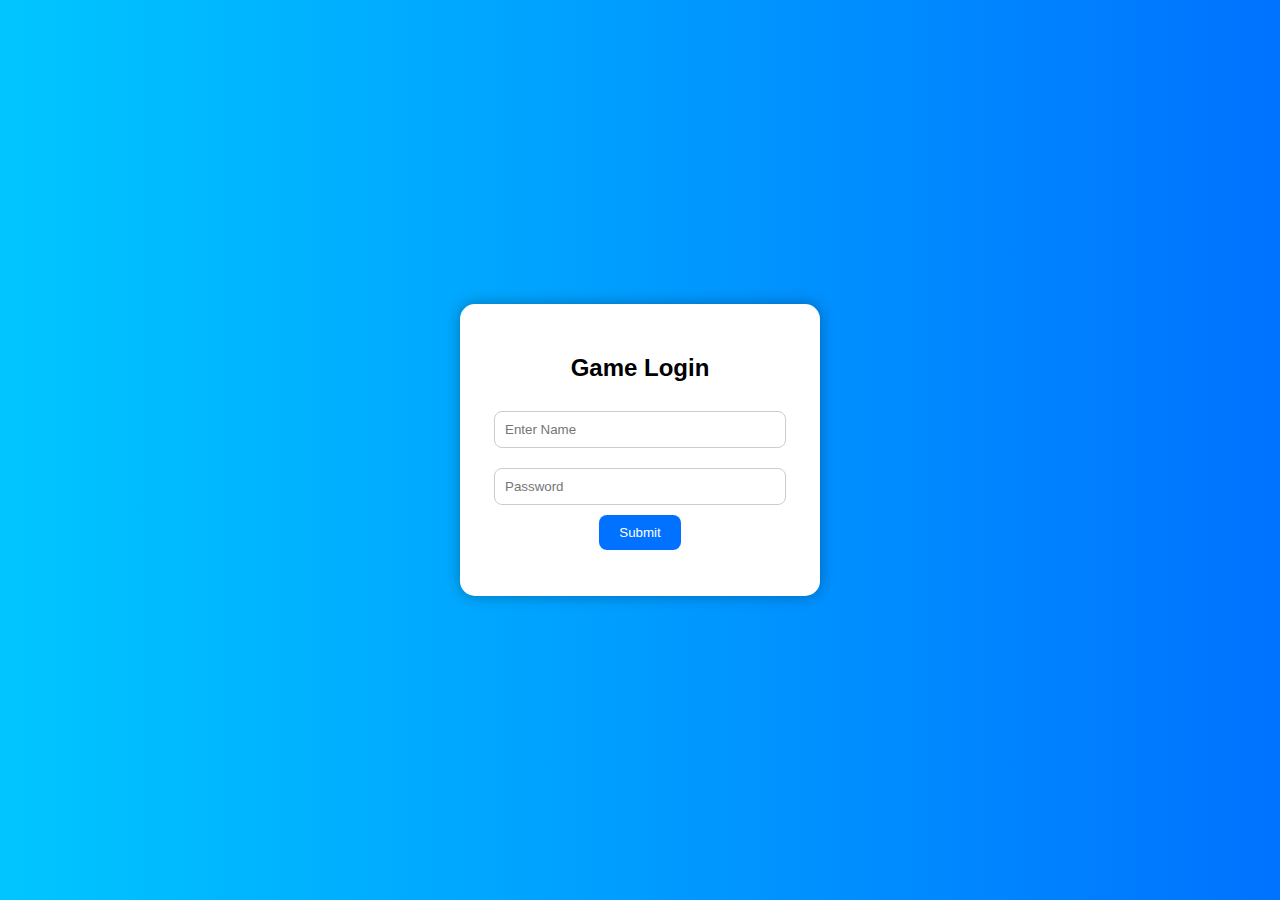
<file: index.html>
<!DOCTYPE html>
<html>
<head>
  <title>SpinPlayEnjoy</title>
  <link rel="stylesheet" href="style.css">
</head>
<body>
  <div class="container">
    <h1>Welcome to Spin & Play</h1>
    <div class="wheel">
      <div class="segment" style="top: 0; left: 100px;">🎨</div>
      <div class="segment" style="top: 50px; left: 200px;">🔢</div>
      <div class="segment" style="top: 150px; left: 200px;">🎯</div>
      <div class="segment" style="top: 200px; left: 100px;">🧠</div>
      <div class="segment" style="top: 150px; left: 0px;">⌨️</div>
    </div>
    <button id="spinBtn" onclick="spinWheel()">SPIN</button>
  </div>

  <div id="instruction">
    <h3>Game Instructions</h3>
    <p id="message"></p>
    <button id="okBtn">OK, Start Game</button>
  </div>

  <script src="script.js"></script>
</body>
</html>
</file>
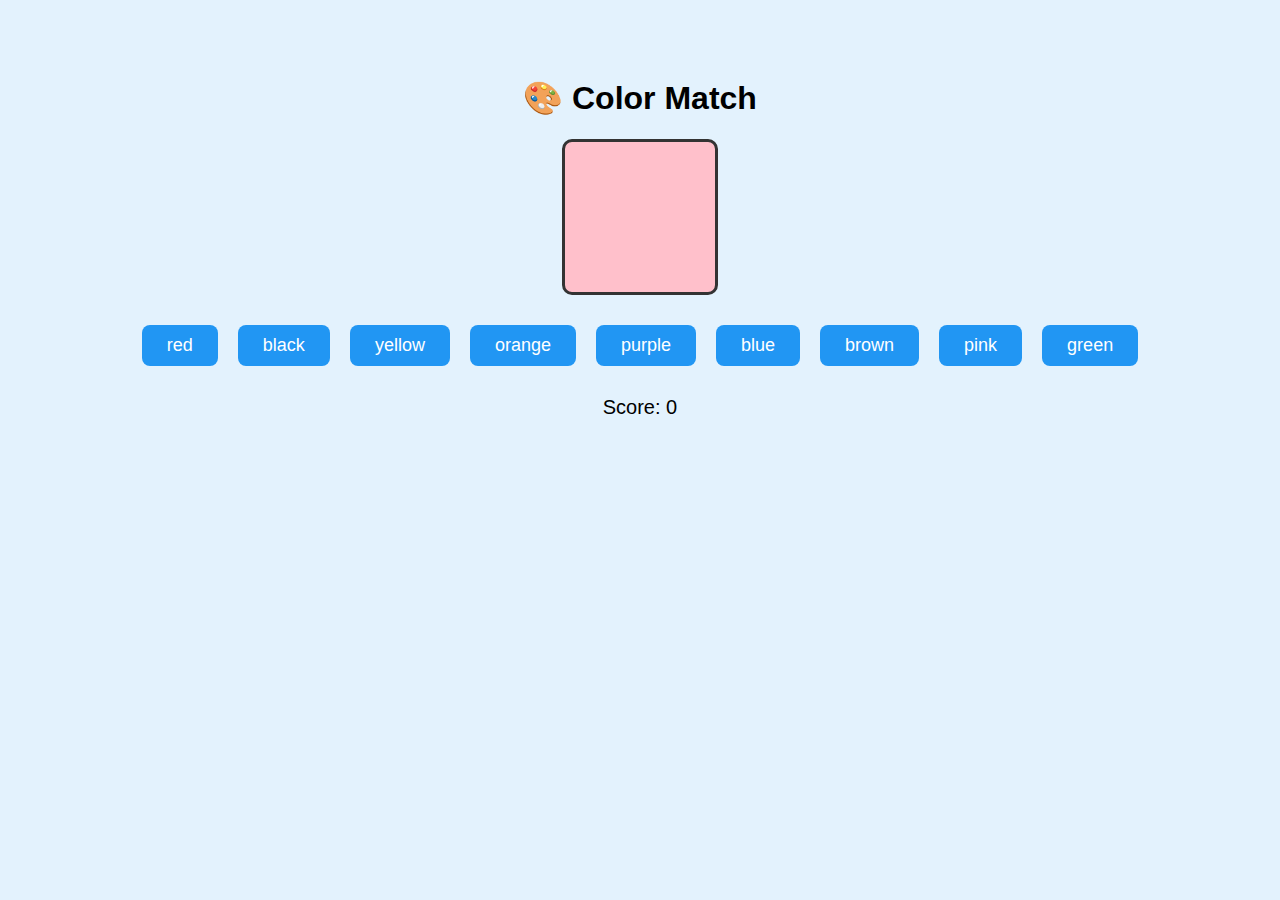
<file: color.html>
<!DOCTYPE html>
<html>
<head>
  <title>Color Match Game</title>
  <style>
    body {
      font-family: Arial;
      background-color: #e3f2fd;
      text-align: center;
      padding-top: 50px;
    }
    #colorBox {
      width: 150px;
      height: 150px;
      margin: 20px auto;
      border-radius: 10px;
      border: 3px solid #333;
    }
    .option-btn {
      margin: 10px;
      padding: 10px 25px;
      font-size: 18px;
      border-radius: 8px;
      cursor: pointer;
      border: none;
      background-color: #2196F3;
      color: white;
    }
    #score {
      font-size: 20px;
      margin-top: 20px;
    }
  </style>
</head>
<body>
  <h1>🎨 Color Match</h1>
  <div id="colorBox"></div>
  <div id="options"></div>
  <div id="score">Score: 0</div>

  <script>
    const colors = ["red", "blue", "green", "yellow", "purple","black","pink","brown","orange"];
    let score = 0;

    function startGame() {
      const colorBox = document.getElementById("colorBox");
      const optionsDiv = document.getElementById("options");

      const correctColor = colors[Math.floor(Math.random() * colors.length)];
      colorBox.style.backgroundColor = correctColor;

      optionsDiv.innerHTML = "";
      const shuffled = [...colors].sort(() => 0.5 - Math.random());
      shuffled.forEach(color => {
        const btn = document.createElement("button");
        btn.innerText = color;
        btn.className = "option-btn";
        btn.onclick = () => {
          if (color === correctColor) {
            score++;
          } else {
            score--;
          }
          document.getElementById("score").innerText = "Score: " + score;
          startGame(); // next round
        };
        optionsDiv.appendChild(btn);
      });
    }

    startGame();
  </script>
</body>
</html>
</file>
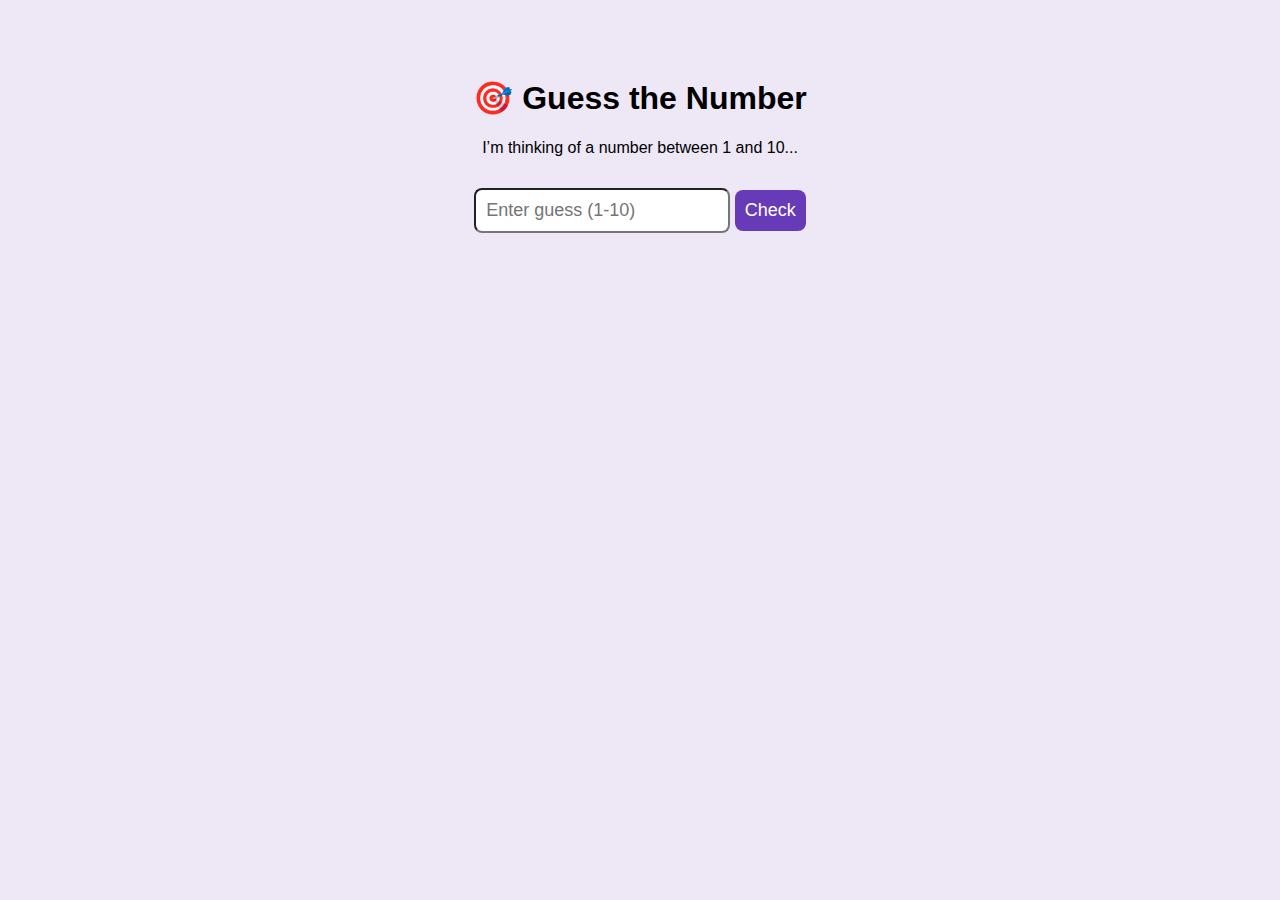
<file: guess.html>
<!DOCTYPE html>
<html>
<head>
  <title>Guess Number</title>
  <style>
    body { font-family: Arial; text-align: center; background: #ede7f6; padding-top: 50px; }
    input, button {
      padding: 10px; font-size: 18px; border-radius: 8px;
      margin-top: 15px;
    }
    button { background: #673ab7; color: white; border: none; }
    #message { font-size: 20px; margin-top: 20px; }
  </style>
</head>
<body>
  <h1>🎯 Guess the Number</h1>
  <p>I’m thinking of a number between 1 and 10...</p>
  <input type="number" id="guess" placeholder="Enter guess (1-10)">
  <button onclick="check()">Check</button>
  <div id="message"></div>

  <script>
    let number = Math.floor(Math.random() * 10) + 1;

    function check() {
      const guess = parseInt(document.getElementById("guess").value);
      if (guess === number) {
        document.getElementById("message").innerText = "🎉 Correct! You guessed it!";
        number = Math.floor(Math.random() * 10) + 1;
      } else {
        document.getElementById("message").innerText = "❌ Try Again!";
      }
    }
  </script>
</body>
</html>
</file>
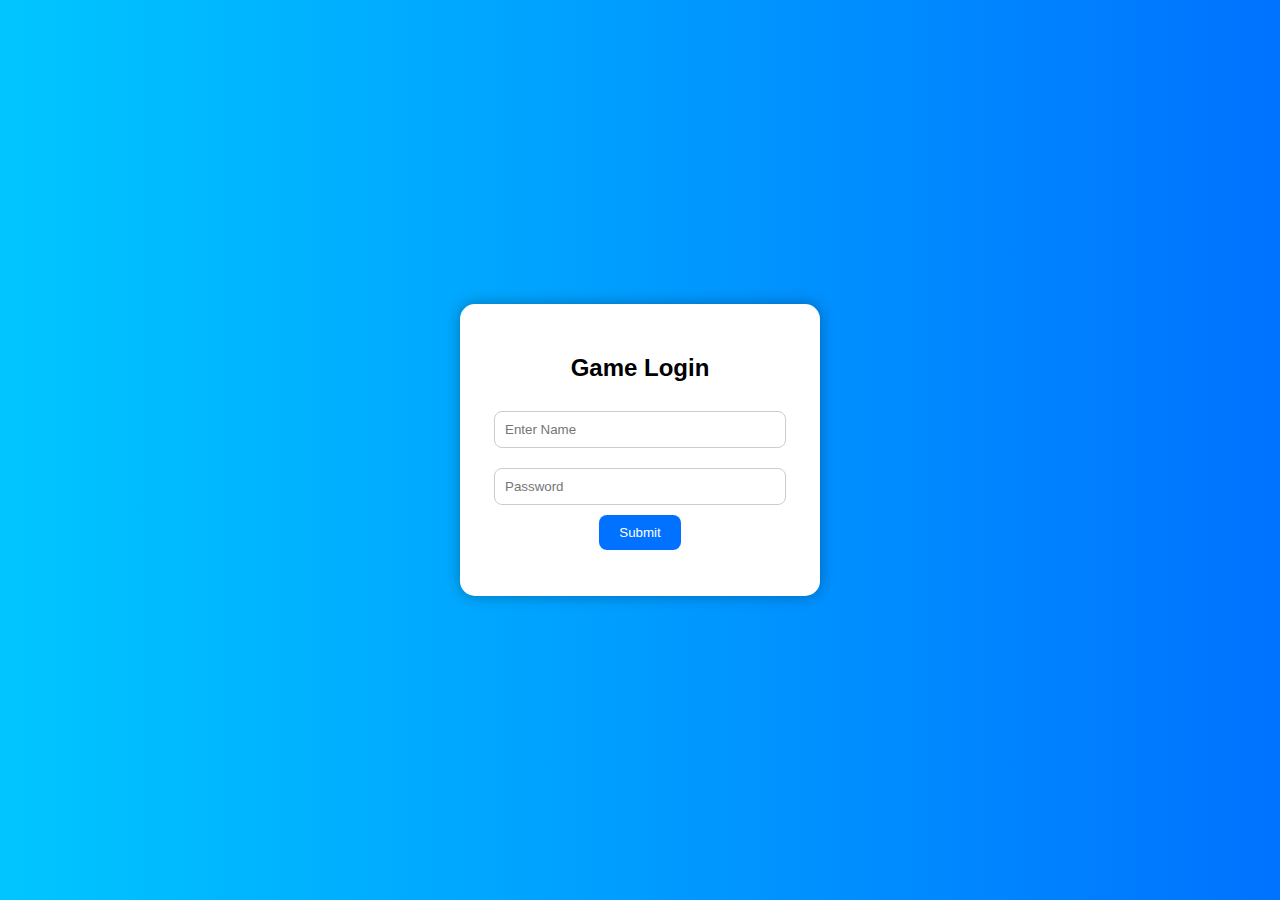
<file: login.html>
<!DOCTYPE html>
<html>
<head>
  <title>Login</title>
  <style>
    body {
      font-family: Arial, sans-serif;
      background: linear-gradient(to right, #00c6ff, #0072ff);
      display: flex;
      justify-content: center;
      align-items: center;
      height: 100vh;
      margin: 0;
    }
    .login-box {
      background-color: white;
      padding: 30px;
      border-radius: 15px;
      box-shadow: 0px 0px 15px rgba(0,0,0,0.3);
      width: 300px;
      text-align: center;
    }
    input {
      margin: 10px 0;
      padding: 10px;
      width: 90%;
      border-radius: 8px;
      border: 1px solid #ccc;
    }
    button {
      padding: 10px 20px;
      background-color: #0072ff;
      color: white;
      border: none;
      border-radius: 8px;
      cursor: pointer;
    }
  </style>
</head>
<body>
  <div class="login-box">
    <h2>Game Login</h2>
    <input type="text" id="username" placeholder="Enter Name" required>
    <input type="password" id="password" placeholder="Password" required>
    <button onclick="login()">Submit</button>
    <p id="error-msg" style="color:red;"></p>
  </div>

  <script>
    function login() {
      const username = document.getElementById('username').value;
      const password = document.getElementById('password').value;
      if (password === '12345678' && username.trim() !== '') {
        localStorage.setItem('loggedIn', 'true');
        localStorage.setItem('username', username);
        window.location.href = 'index.html';
      } else {
        document.getElementById('error-msg').innerText = 'Invalid credentials.';
      }
    }
  </script>
</body>
</html>
</file>
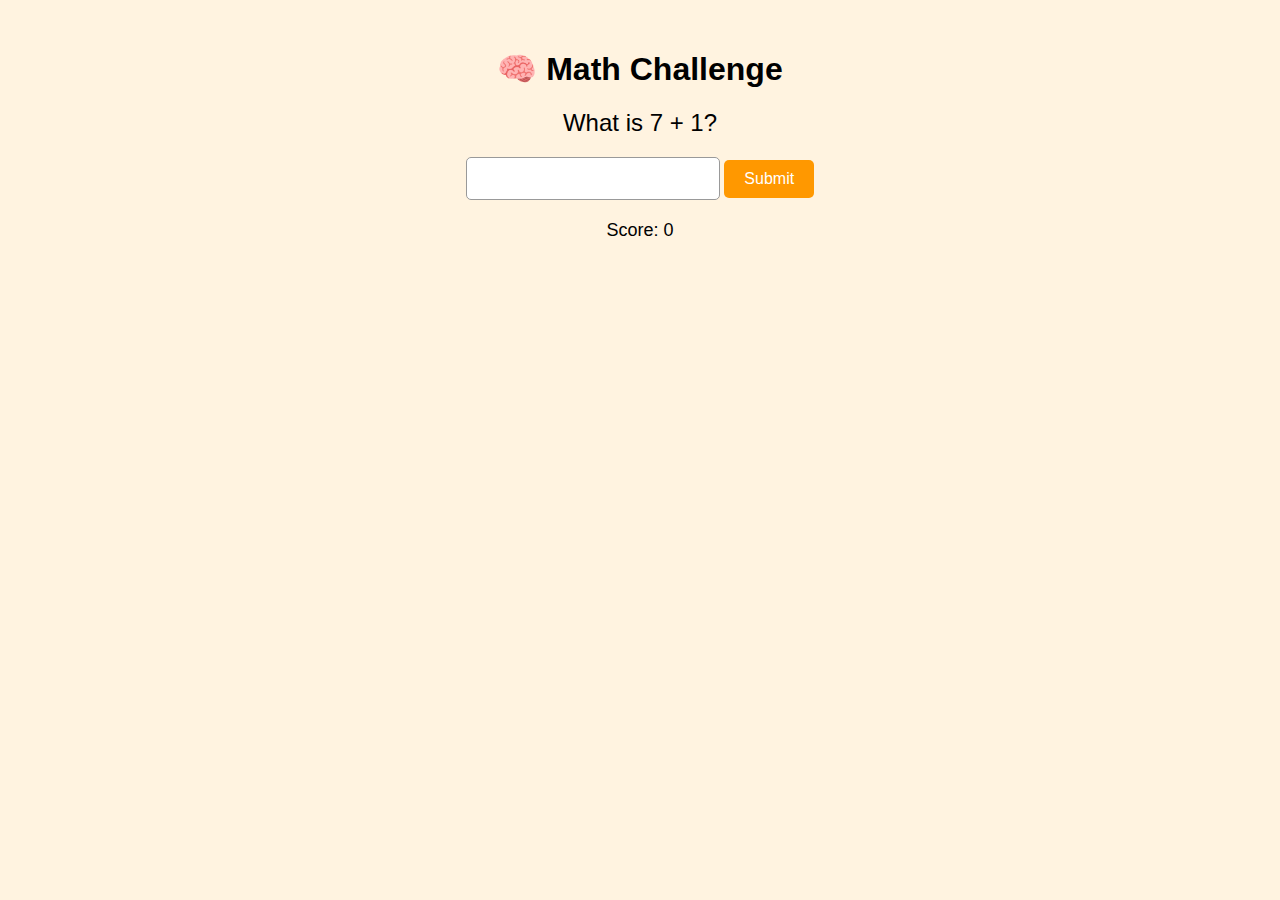
<file: math.html>
<!DOCTYPE html>
<html>
<head>
  <title>Math Game</title>
  <style>
    body { font-family: Arial; text-align: center; margin-top: 50px; background: #fff3e0; }
    #question { font-size: 24px; margin: 20px; }
    input[type="number"] {
      font-size: 18px; padding: 10px;
      border-radius: 5px; border: 1px solid #999;
    }
    button {
      padding: 10px 20px;
      font-size: 16px;
      background-color: #ff9800;
      border: none; color: white;
      border-radius: 5px;
      cursor: pointer;
    }
    #result, #score { font-size: 18px; margin-top: 20px; }
  </style>
</head>
<body>
  <h1>🧠 Math Challenge</h1>
  <div id="question"></div>
  <input type="number" id="answer">
  <button onclick="checkAnswer()">Submit</button>
  <div id="result"></div>
  <div id="score">Score: 0</div>

  <script>
    let num1, num2, score = 0;

    function generateQuestion() {
      num1 = Math.floor(Math.random() * 10 + 1);
      num2 = Math.floor(Math.random() * 10 + 1);
      document.getElementById("question").innerText = `What is ${num1} + ${num2}?`;
      document.getElementById("answer").value = '';
    }

    function checkAnswer() {
      const ans = parseInt(document.getElementById("answer").value);
      const correct = num1 + num2;
      const result = document.getElementById("result");
      if (ans === correct) {
        score++;
        result.innerText = "✅ Correct!";
      } else {
        score--;
        result.innerText = `❌ Wrong! Answer was ${correct}`;
      }
      document.getElementById("score").innerText = "Score: " + score;
      generateQuestion();
    }

    generateQuestion();
  </script>
</body>
</html>
</file>
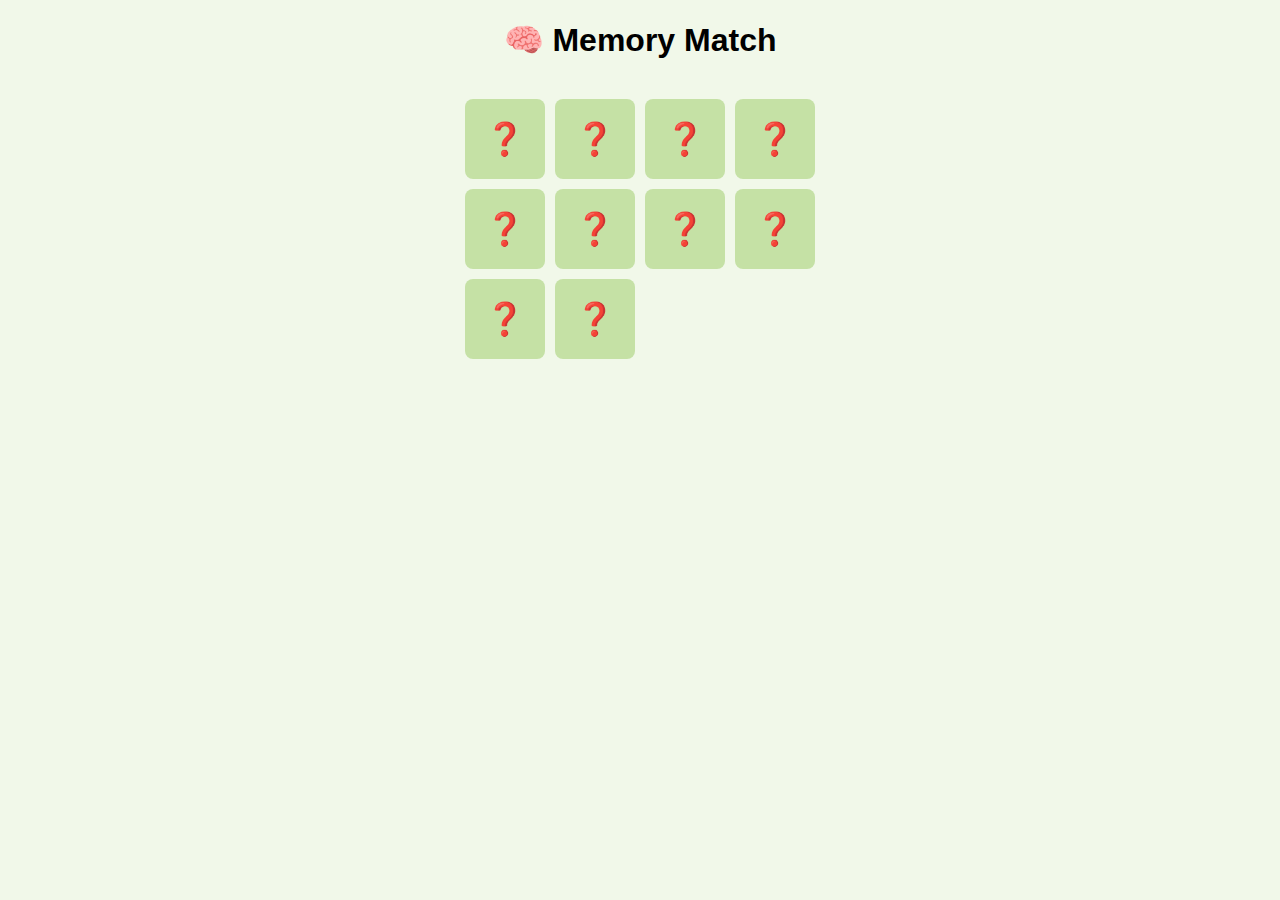
<file: memory.html>
<!DOCTYPE html>
<html>
<head>
  <title>Memory Game</title>
  <style>
    body { font-family: Arial; text-align: center; background: #f1f8e9; }
    .grid {
      display: grid;
      grid-template-columns: repeat(4, 80px);
      gap: 10px;
      justify-content: center;
      margin-top: 40px;
    }
    .card {
      background: #c5e1a5;
      width: 80px;
      height: 80px;
      font-size: 32px;
      display: flex;
      justify-content: center;
      align-items: center;
      border-radius: 8px;
      cursor: pointer;
    }
  </style>
</head>
<body>
  <h1>🧠 Memory Match</h1>
  <div class="grid" id="grid"></div>

  <script>
    const emojis = ['🍎','🍊','🍇','🍓','🍈','🍎','🍊','🍇','🍓','🍈'];
    let first = null, second = null;
    let lock = false;

    function shuffle(arr) {
      return arr.sort(() => 0.5 - Math.random());
    }

    function createBoard() {
      const shuffled = shuffle([...emojis]);
      const grid = document.getElementById("grid");
      shuffled.forEach((emoji, i) => {
        const card = document.createElement("div");
        card.className = "card";
        card.dataset.index = i;
        card.dataset.emoji = emoji;
        card.innerText = "❓";
        card.onclick = () => flipCard(card);
        grid.appendChild(card);
      });
    }

    function flipCard(card) {
      if (lock || card.innerText !== "❓") return;

      card.innerText = card.dataset.emoji;
      if (!first) {
        first = card;
      } else {
        second = card;
        lock = true;
        setTimeout(() => {
          if (first.dataset.emoji === second.dataset.emoji) {
            first.style.background = "lightgreen";
            second.style.background = "lightgreen";
          } else {
            first.innerText = second.innerText = "❓";
          }
          first = second = null;
          lock = false;
        }, 1000);
      }
    }

    createBoard();
  </script>
</body>
</html>
</file>
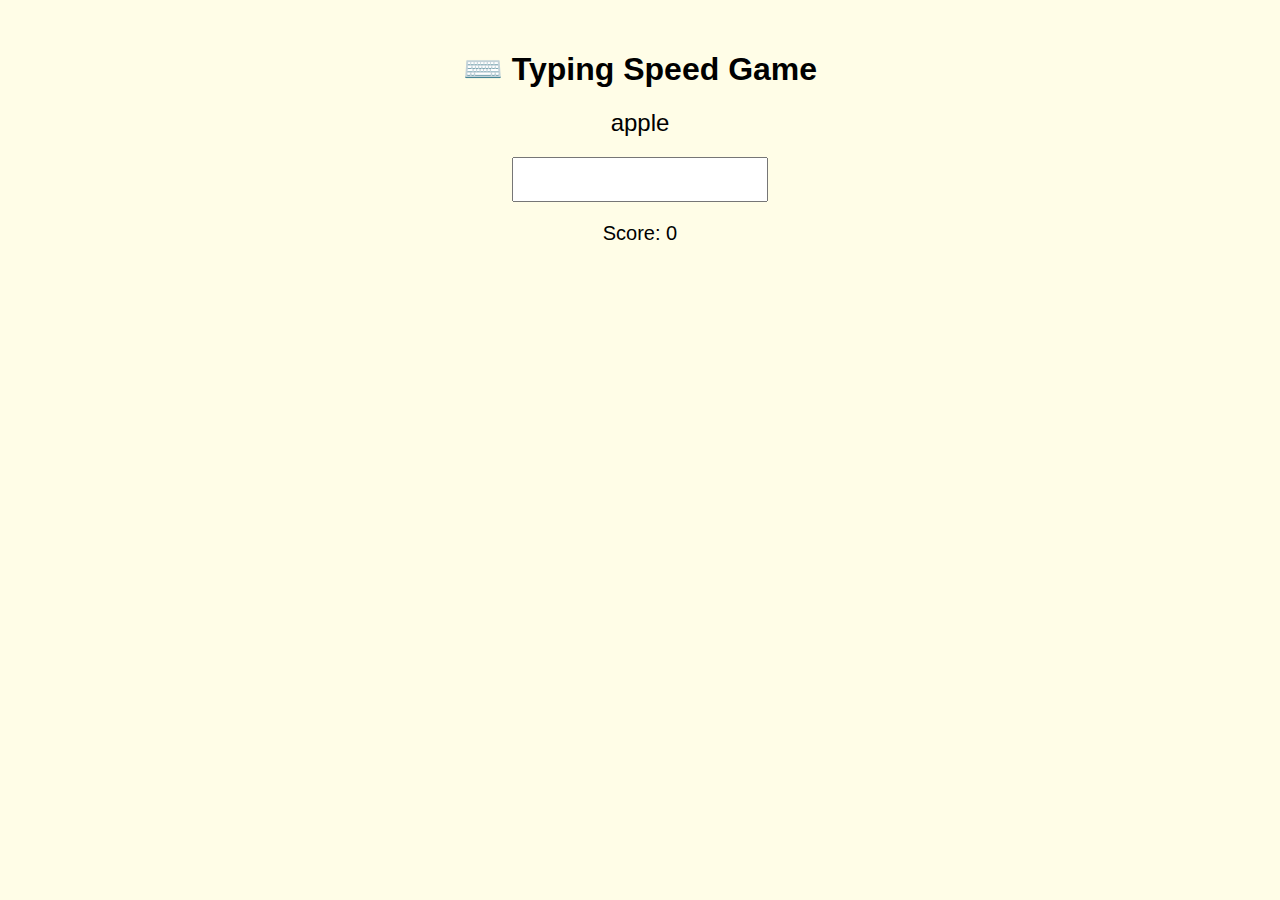
<file: typing.html>
<!DOCTYPE html>
<html>
<head>
  <title>Typing Game</title>
  <style>
    body { font-family: Arial; text-align: center; background: #fffde7; margin-top: 50px; }
    #word { font-size: 24px; margin-bottom: 20px; }
    input { font-size: 18px; padding: 10px; }
    #score { margin-top: 20px; font-size: 20px; }
  </style>
</head>
<body>
  <h1>⌨️ Typing Speed Game</h1>
  <div id="word"></div>
  <input type="text" id="typed" oninput="checkWord()">
  <div id="score">Score: 0</div>

  <script>
    const words = ["apple", "banana", "grape", "orange", "melon", "peach"];
    let score = 0;
    let currentWord = "";

    function newWord() {
      currentWord = words[Math.floor(Math.random() * words.length)];
      document.getElementById("word").innerText = currentWord;
      document.getElementById("typed").value = "";
    }

    function checkWord() {
      const typed = document.getElementById("typed").value;
      if (typed === currentWord) {
        score++;
        document.getElementById("score").innerText = "Score: " + score;
        newWord();
      }
    }

    newWord();
  </script>
</body>
</html>
</file>
<file: style.css>
body {
  font-family: Arial, sans-serif;
  margin: 0;
  padding: 0;
  background: radial-gradient(circle, #fefefe, #ccdcff);
}
.container {
  text-align: center;
  margin-top: 5%;
}
.wheel {
  margin: 0 auto;
  width: 300px;
  height: 300px;
  border-radius: 50%;
  border: 10px solid #0072ff;
  position: relative;
  animation: glow 2s infinite alternate;
}
.segment {
  width: 100px;
  height: 100px;
  background: #ffcc00;
  position: absolute;
  text-align: center;
  line-height: 100px;
  border-radius: 50%;
  transform-origin: 150px 150px;
}
#spinBtn {
  margin-top: 30px;
  padding: 12px 30px;
  background-color: #0072ff;
  color: white;
  border: none;
  font-size: 16px;
  border-radius: 8px;
  cursor: pointer;
}
@keyframes glow {
  from { box-shadow: 0 0 10px #0072ff; }
  to { box-shadow: 0 0 30px #0072ff; }
}
#instruction {
  display: none;
  position: fixed;
  top: 30%;
  left: 30%;
  width: 40%;
  background: #fff;
  padding: 20px;
  border: 4px solid #0072ff;
  border-radius: 10px;
  box-shadow: 0 0 20px #000;
}
</file>
